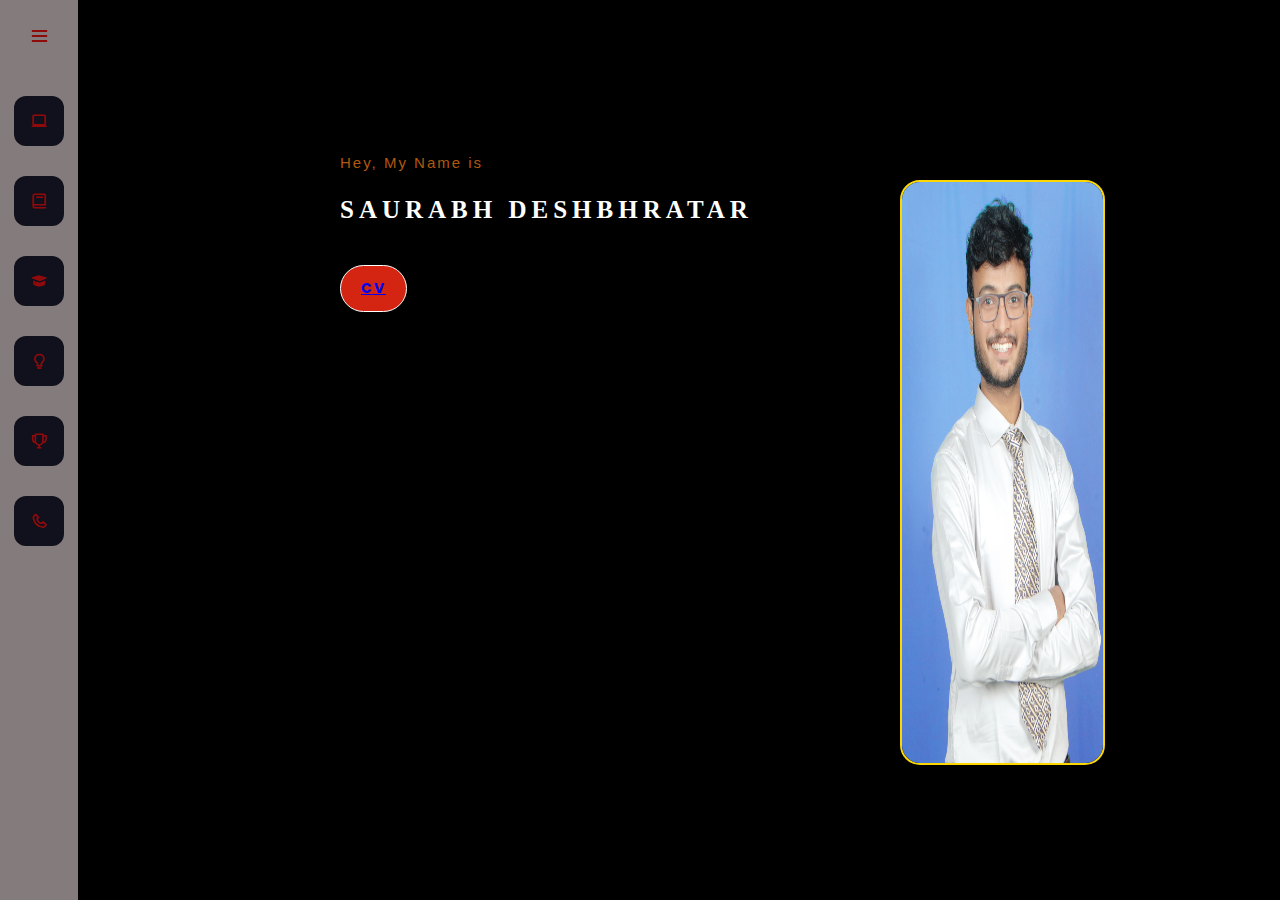
<file: index.html>
<!DOCTYPE html>
<html lang="en">

<head>
  <meta charset="UTF-8">
  <link href="https://unpkg.com/boxicons@2.0.7/css/boxicons.min.css" rel="stylesheet">
  <meta name="viewport" content="width=device-width, initial-scale=1.0">
  <title>Port Folio</title>

</head>

<body>

  <div class="sidebar">
    <div class="logo-details">
      <i class="bx bxs-user" id="user" style="visibility:  hidden;"></i>
      <div class="logo_name">Hello Viewer's<br> </div>
      <i class="bx bx-menu" id="btn"></i>
    </div>
    <ul class="nav-list">
      <li>
        <a href="courses.html">
          <i class="bx bx-laptop"></i>
          <span class="links_name">Courses</span>
        </a>
        <span class="tooltip">Courses</span>
      </li>
      <li>
        <a href="former_edu.html">
          <i class="bx bx-book"></i>
          <span class="links_name">Former Education</span>
        </a>
        <span class="tooltip">Former Education</span>
      </li>

      <li>
        <a href="current_edu.html">
          <i class="bx bxs-graduation"></i>
          <span class="links_name">Current Education</span>
        </a>
        <span class="tooltip">Current Education</span>
      </li>
      <li>
        <a href="project.html">
          <i class="bx bx-bulb"></i>
          <span class="links_name">Projects</span>
        </a>
        <span class="tooltip">Projects</span>
      </li>
      <li>
        <a href="Achievement.html">
          <i class="bx bx-trophy"></i>
          <span class="links_name">Achievments</span>
        </a>
        <span class="tooltip">Achievments</span>
      </li>
      <li>
        <a href="contact1.html">
          <i class="bx bx-phone"></i>
          <span class="links_name">Contact Details</span>
        </a>
        <span class="tooltip">Contact Details</span>
      </li>

      <!-- <li>
        <a onclick="log()" style="cursor: pointer;">
          <i class="bx bx-book"></i>
                    <span class="links_name">Exit</span>
        </a>
        <span class="tooltip">Exit</span>
      </li> -->


    </ul>
  </div>
  <section class="home-section">
    <h2>Hey, My Name is</h2>
    <h1>SAURABH DESHBHRATAR</h1>
    <p></P>
    <button><a href="newResume.pdf">cv</a></button>
    <div class="image">
      <img src="DSC_Portfolio.JPG" alt="" height="1000px" width="500px">
    </div>

  </section>


  <script>
    let sidebar = document.querySelector(".sidebar");
    let closeBtn = document.querySelector("#btn");
    let searchBtn = document.querySelector(".bx-search");

    closeBtn.addEventListener("click", () => {
      sidebar.classList.toggle("open");
      menuBtnChange();
    });

    searchBtn.addEventListener("click", () => {
      sidebar.classList.toggle("open");
      menuBtnChange();
    });


    function menuBtnChange() {
      if (sidebar.classList.contains("open")) {
        closeBtn.classList.replace("bx-menu", "bx-menu-alt-right");
        document.getElementById("user").style.visibility = "visible";
      } else {
        closeBtn.classList.replace("bx-menu-alt-right", "bx-menu");
        document.getElementById("user").style.visibility = "hidden";
      }
    }
    function log() {
      var r = confirm("Are You Sure Want To End Session ?");
      if (r == true) {
        location.replace("#");
      }

    }
  </script>
</body>

</html>

<style>
  @import url('https://fonts.googleapis.com/css2?family=Poppins:wght@200;300;400;500;600;700&display=swap');


  * {

    margin: 0;
    padding: 0;
    box-sizing: border-box;
    font-family: "Poppins", sans-serif;
  }

  .sidebar {
    position: fixed;
    left: 0;
    top: 0;
    height: 100%;
    width: 78px;
    background: rgb(132, 124, 124);
    padding: 6px 14px;
    z-index: 99;
    transition: all 0.5s ease;
  }

  .sidebar.open {
    width: 264px;
  }

  .sidebar .logo-details {
    height: 60px;
    display: flex;
    align-items: center;
    position: relative;
  }


  .home-section h2 {
    padding-top: 150px;
    margin-left: 340px;
    font-size: 15px;
    font-family: 'Raleway', sans-serif;
    font-weight: 100;
    color: rgb(177, 88, 14);
    letter-spacing: 2px;
    line-height: 25px;

  }

  .home-section h1 {
    margin-left: 340px;
    font-size: 25px;
    font-family: 'Baloo Bhai 2', cursive;
    font-weight: 700;
    color: #fff;
    text-transform: uppercase;
    letter-spacing: 5px;
    line-height: 70px;

  }

  .home-section p {

    margin-left: 340px;
    font-size: 15px;
    font-family: 'Raleway', sans-serif;
    font-weight: 100;
    color: #fff;
    letter-spacing: 2px;
    line-height: 25px;

  }

  .home-section button {
    margin-top: 20px;
    margin-left: 340px;
    font-size: 14px;
    font-family: 'Raleway', sans-serif;
    font-weight: 700;
    color: #fff;
    background: none;
    text-transform: uppercase;
    letter-spacing: 2px;
    padding: 12px 20px;
    border: 1px solid #fff;
    border-radius: 40px;
    background-color: rgb(211, 37, 18);
    outline: none;
    cursor: pointer;
    transition: 0.4s;
  }


  .home-section button:hover {
    transform: scale(1.05);
  }


  .sidebar .logo-details .icon {
    opacity: 0;
    transition: all 0.5s ease;
  }

  .sidebar .logo-details .logo_name {
    color: rgb(1, 0, 0);
    font-size: 20px;
    font-weight: 600;
    opacity: 0;
    transition: all 0.5s ease;
  }

  .sidebar.open .logo-details .icon,
  .sidebar.open .logo-details .logo_name {
    opacity: 1;
  }

  .sidebar .logo-details #btn {
    position: absolute;
    top: 50%;
    right: 0;
    transform: translateY(-50%);
    font-size: 22px;
    transition: all 0.4s ease;
    font-size: 23px;
    text-align: center;
    cursor: pointer;
    transition: all 0.5s ease;
  }

  .sidebar.open .logo-details #btn {
    text-align: right;
  }

  .sidebar i {
    color: rgb(143, 10, 10);
    height: 60px;
    min-width: 50px;
    font-size: 28px;
    text-align: center;
    line-height: 60px;
  }

  .sidebar .nav-list {
    margin-top: 20px;
    height: 100%;
  }

  .sidebar li {

    position: relative;
    margin: 30px 0;
    list-style: none;
  }

  .sidebar li .tooltip {

    position: absolute;
    top: -30px;
    left: calc(100% + 15px);
    z-index: 12;
    background: rgb(249, 247, 247);
    box-shadow: 0 5px 10px rgba(0, 0, 0, 0.3);
    padding: 12px 24px;
    border-radius: 4px;
    font-size: 15px;
    font-weight: 400;
    opacity: 0;
    white-space: nowrap;
    pointer-events: none;
    transition: 0s;
  }

  .sidebar li:hover .tooltip {
    opacity: 1;
    pointer-events: auto;
    transition: all 0.4s ease;
    top: 50%;
    transform: translateY(-50%);
  }

  .sidebar.open li .tooltip {
    display: none;
  }

  .sidebar input {
    font-size: 15px;
    color: #FFF;
    font-weight: 400;
    outline: none;
    height: 50px;
    width: 100%;
    width: 50px;
    border: none;
    border-radius: 12px;
    transition: all 0.5s ease;
    background: #02010a;
  }

  .sidebar.open input {
    padding: 0 20px 0 50px;
    width: 100%;
  }

  .sidebar .bx-search {
    position: absolute;
    top: 50%;
    left: 0;
    transform: translateY(-50%);
    font-size: 22px;
    background: #1d1b31;
    color: #FFF;
  }

  .sidebar.open .bx-search:hover {
    background: #1d1b31;
    color: #FFF;
  }


  .sidebar li a {
    display: flex;
    height: 100%;
    width: 100%;
    border-radius: 12px;
    align-items: center;
    text-decoration: none;
    transition: all 0.4s ease;
    background: #11101D;
  }

  .sidebar li a:hover {
    background: rgb(252, 245, 245);
  }

  .image img {
    border: 2px solid gold;
    background-color: red;
    width: 16%;
    height: 65%;
    position: relative;
    left: 900px;
    position: absolute;
    bottom: 135px;
    margin: auto;
    border-radius: 20px;
    border-style: solid;
}


  .sidebar li a .links_name {
    color: rgb(120, 11, 11);
    font-family: 'Lucida Sans', 'Lucida Sans Regular', 'Lucida Grande', 'Lucida Sans Unicode', Geneva, Verdana, sans-serif;
    font: bolder;
    font-size: 15px;
    font-weight: 400;
    white-space: nowrap;
    opacity: 0;
    pointer-events: none;
    transition: 0.4s;
  }

  .sidebar.open li a .links_name {
    opacity: 1;
    pointer-events: auto;
  }

  .sidebar li a:hover .links_name,
  .sidebar li a:hover i {
    transition: all 0.5s ease;

  }

  .sidebar li i {
    height: 50px;
    line-height: 50px;
    font-size: 18px;
    border-radius: 12px;
  }

  .sidebar li img {
    height: 45px;
    width: 45px;
    object-fit: cover;
    border-radius: 6px;
    margin-right: 10px;
  }

  .home-section {
    background-color: #000;
    background-repeat: no-repeat center;
    background-size: cover;
    /* position: relative; */
    /* background: aqua; */
    height: 100vh;
    top: 0;
    left: 80px;

    transition: all 0.5s ease;
    /* z-index: 2; */
  }

  .sidebar.open~.home-section {
    left: 256px;
    width: calc(100%);
  }

  .home-section .text {
    display: inline-block;
    color: #11101d;
    font-size: 50px;
    font-weight: 500;
    margin-top: 200px;
    margin-right: 500px;
  }

  @media (max-width: 420px) {
    .sidebar li .tooltip {
      display: none;
    }
  }
</style>
</file>
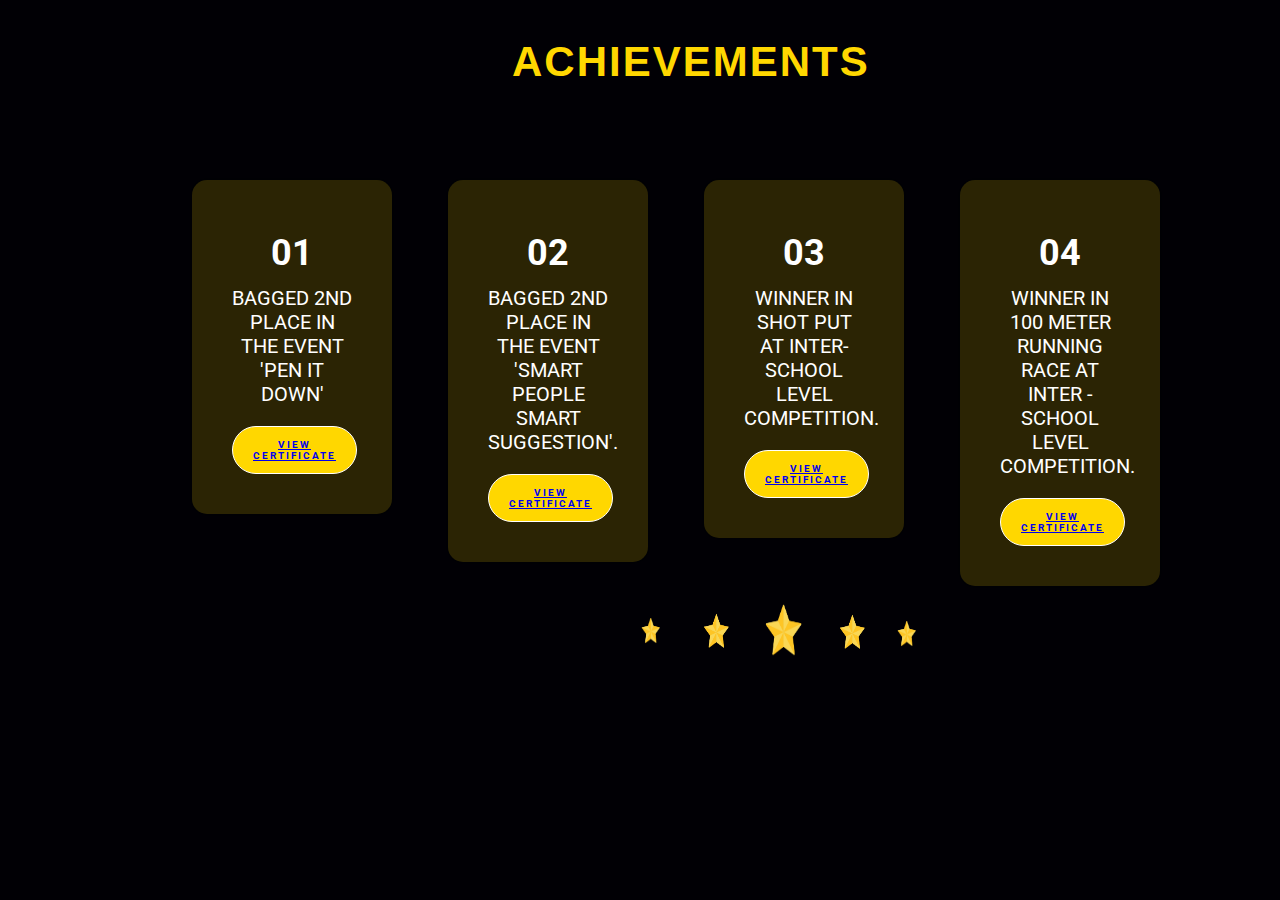
<file: Achievement - Copy.html>
<!DOCTYPE html>
<html>

<head>
	<title>Achievement</title>
	<link rel="stylesheet" type="text/css" href="styles.css">
	<meta name="viewport" content="width=device-width, initial-scale=1.0">
</head>

<body>

	<div class="wrapper">
		<div class="header">
			<h1>Achievements</h1>
		</div>
		<div class="box_wrapper">
			<div class="box_row">
				<div class="box_col box_col_1">

					<div class="box_title">
						<h1>01</h1>
					</div>
					<div class="box_des">
						BAGGED 2ND PLACE IN THE EVENT 'PEN IT
						DOWN'<br>
						<button ><a href="Winning penit down .jpg">View Certificate</a></button>
					</div>
				</div>
				<div class="box_col box_col_2">
					<div class="box_title">
						<h1>02</h1>
					</div>
					<div class="box_des">
						BAGGED 2ND PLACE IN THE EVENT 'SMART
						PEOPLE SMART SUGGESTION'.
						<br>
						<button ><a href="SPSS.jpg">View Certificate</a></button>
					</div>
				</div>
				<div class="box_col box_col_3">
					<div class="box_title">
						<h1>03</h1>
					</div>
					<div class="box_des">
						WINNER IN SHOT PUT AT INTER-SCHOOL LEVEL
						COMPETITION.
						<br>
						<button ><a href="shotput.jpg">View Certificate</a></button>
					</div>
				</div>
				<div class="box_col box_col_4">
					<div class="box_title">
						<h1>04</h1>
					</div>
					<div class="box_des">
						WINNER IN 100 METER RUNNING RACE AT INTER -
						SCHOOL LEVEL COMPETITION.<br>
						<button ><a href="running.jpg">View Certificate</a></button>
					</div>
				</div>
				<div class="image">
					<img src="6.png" alt="">
				</div>
				<div class="image1">
					<img src="6.png" alt="">
				</div>
				<div class="image2">
					<img src="6.png" alt="">
				</div>
				<div class="image3">
					<img src="6.png" alt="">
				</div>
				<div class="image4">
					<img src="6.png" alt="">
				</div>



			</div>
		</div>
	</div>

</body>

</html>
</file>
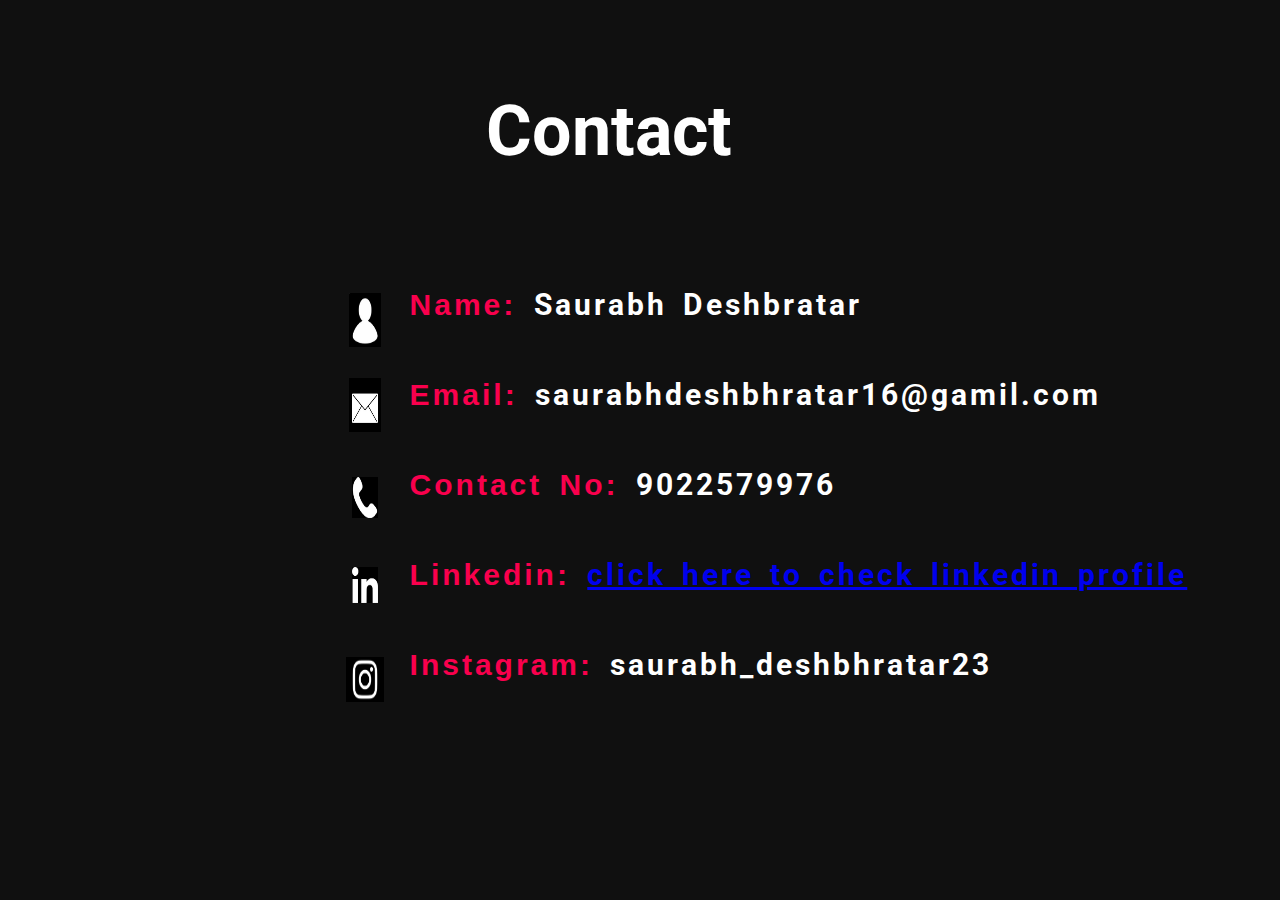
<file: contact1 - Copy.html>
<!DOCTYPE html>
<html>
<head>
	<title>Contact</title>
	<link rel="stylesheet" type="text/css" href="stys.css">
	<meta name="viewport" content="width=device-width, initial-scale=1.0">
</head>
<body>
<section class="contact">
    <div class="contact-form">
        <h1>Contact</h1>
        <div class="header1">
            <h1>Name: <span>Saurabh Deshbratar</span> </h1>
        </div>	
        <div class="header2">
            <h1>Email: <span>saurabhdeshbhratar16@gamil.com</span></h1>
        </div>	
        <div class="header3">
            <h1>Contact No: <span>9022579976</span></h1>
        </div>	
        <div class="header4">
            <h1>Linkedin: <span><a href="https://www.linkedin.com/in/saurabh-deshbhratar-7ab815242/">click here to check linkedin profile</a></span></h1>
        </div>	
        <div class="header5">
            <h1>Instagram: <span>saurabh_deshbhratar23</span></h1>
        </div>
    
        <div class="image">
            <img src="p4.jpg" alt="">
        </div>
        <div class="image1">
            <img src="e3.jpg" alt="">
        </div>
        <div class="image2">
            <img src="p1.png" alt=""> 
        </div>
        <div class="image3">
            <img src="l3.png" alt="">
        </div> 
        <div class="image4">
            <img src="i.png" alt="">
        </div> 
        
    </div>
</section>
</body>
</html>
</file>
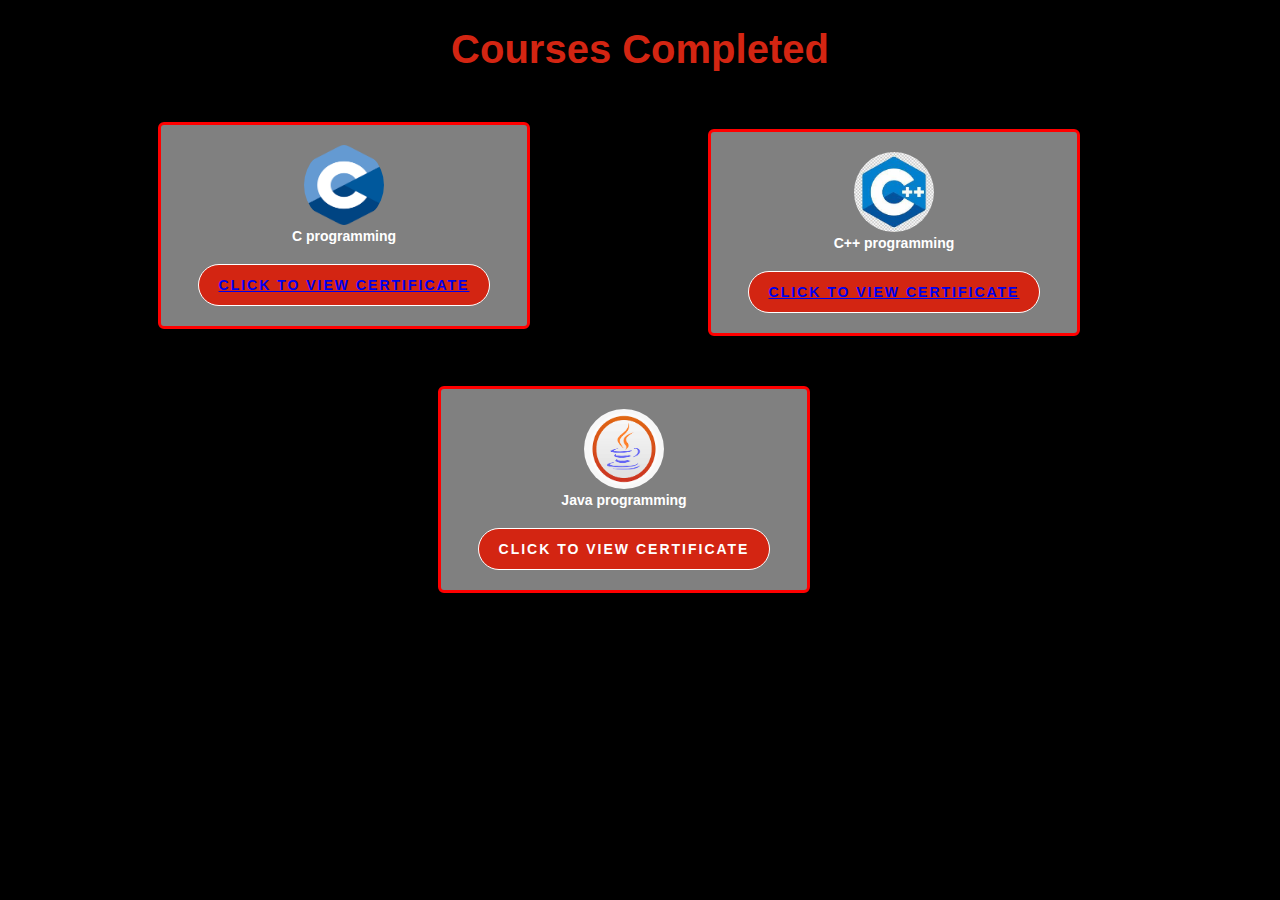
<file: courses - Copy.html>
<!DOCTYPE html>
<html lang="en">

<head>
    <meta charset="UTF-8">
    <meta http-equiv="X-UA-Compatible" content="IE=edge">
    <meta name="viewport" content="width=device-width, initial-scale=1.0">
    <title>Document</title>
</head>

<body class="body">
    <style>
        .courses {
            font-family: 'Poppins', sans-serif;
        }

        .courses {
            color: white;
            background-color: black;

        }

        .courses .title {
            font-family: 'Poppins', sans-serif;
            font-size: 40px;
            text-align: center;
            color: rgb(211, 37, 18);
        }

        .courses .serv-content .card1 {
            border: 3px solid red;
            margin-left: 150px;
            margin-top: 50px;
            width: 25%;
            background: grey;
            text-align: center;
            border-radius: 6px;
            padding: 20px 25px;
            font-size: 14px;
            font-family: 'Raleway', sans-serif;
            font-weight: 700;
        }



        .courses .serv-content .card2 {
            border: 3px solid red;
            margin-left: 700px;
            margin-top: -200px;
            width: 25%;
            background: grey;
            text-align: center;
            border-radius: 6px;
            padding: 20px 25px;
            font-size: 14px;
            font-family: 'Raleway', sans-serif;
            font-weight: 700;
        }

        .courses .serv-content .card3 {
            border: 3px solid red;
            margin-top: 50px;
            margin-left: 430px;
            width: 25%;
            background: grey;
            text-align: center;
            border-radius: 6px;
            padding: 20px 25px;
            font-size: 14px;
            font-family: 'Raleway', sans-serif;
            font-weight: 700;
        }


        .body {
            background-color: black;
        }

        .courses .serv-content .card3 button {
            margin-top: 20px;
            font-size: 14px;
            font-family: 'Raleway', sans-serif;
            font-weight: 700;
            color: #fff;
            background: none;
            text-transform: uppercase;
            letter-spacing: 2px;
            padding: 12px 20px;
            border: 1px solid #fff;
            border-radius: 40px;
            background-color: rgb(211, 37, 18);
            outline: none;
            cursor: pointer;
            transition: 0.4s;
        }

        .courses .serv-content .card1 button {
            margin-top: 20px;
            font-size: 14px;
            font-family: 'Raleway', sans-serif;
            font-weight: 700;
            color: #fff;
            background: none;
            text-transform: uppercase;
            letter-spacing: 2px;
            padding: 12px 20px;
            border: 1px solid #fff;
            border-radius: 40px;
            background-color: rgb(211, 37, 18);
            outline: none;
            cursor: pointer;
            transition: 0.4s;
        }

        .courses .serv-content .card2 button {
            margin-top: 20px;
            font-size: 14px;
            font-family: 'Raleway', sans-serif;
            font-weight: 700;
            color: #fff;
            background: none;
            text-transform: uppercase;
            letter-spacing: 2px;
            padding: 12px 20px;
            border: 1px solid #fff;
            border-radius: 40px;
            background-color: rgb(211, 37, 18);
            outline: none;
            cursor: pointer;
            transition: 0.4s;
        }

        img {
            border-radius: 100px;
        }

        .courses .serv-content .card2 button:hover {
            transform: scale(1.05);
        }

        .courses .serv-content .card3 button:hover {
            transform: scale(1.05);
        }

        .courses .serv-content .card1 button:hover {
            transform: scale(1.05);
        }
    </style>
    <section class="courses">
        <div class="max-width">
            <h1 class="title">Courses Completed</h1>
            <div class="serv-content">
                <div class="card1">
                    <div class="box">
                        <img src="c logo.png" alt="" height="80px" width="80px">
                        <div class="text">C programming</div>
                        <!-- <button>Click to View Certificate</button> -->
                        <button><a href="Gfg c language certificate.jpg">Click to View Certificate</a></button>

                    </div>
                </div>
                <div class="card2">
                    <div class="box">
                        <img src="cpp logo.jpeg" alt="" height="80px" width="80px">
                        <div class="text">C++ programming</div>
                        <button><a href="GFG cplusplus certificate.jpg">Click to view Certificate</a></button>
                        
                    </div>
                </div>
                <div class="card3">
                    <div class="box">
                        <img src="java logo.png" alt="" height="80px" width="80px">
                        <div class="text">Java programming</div>
                        <button>Click to view Certificate</button>
                    </div>
                </div>

            </div>
        </div>

    </section>

</body>

</html>
</file>
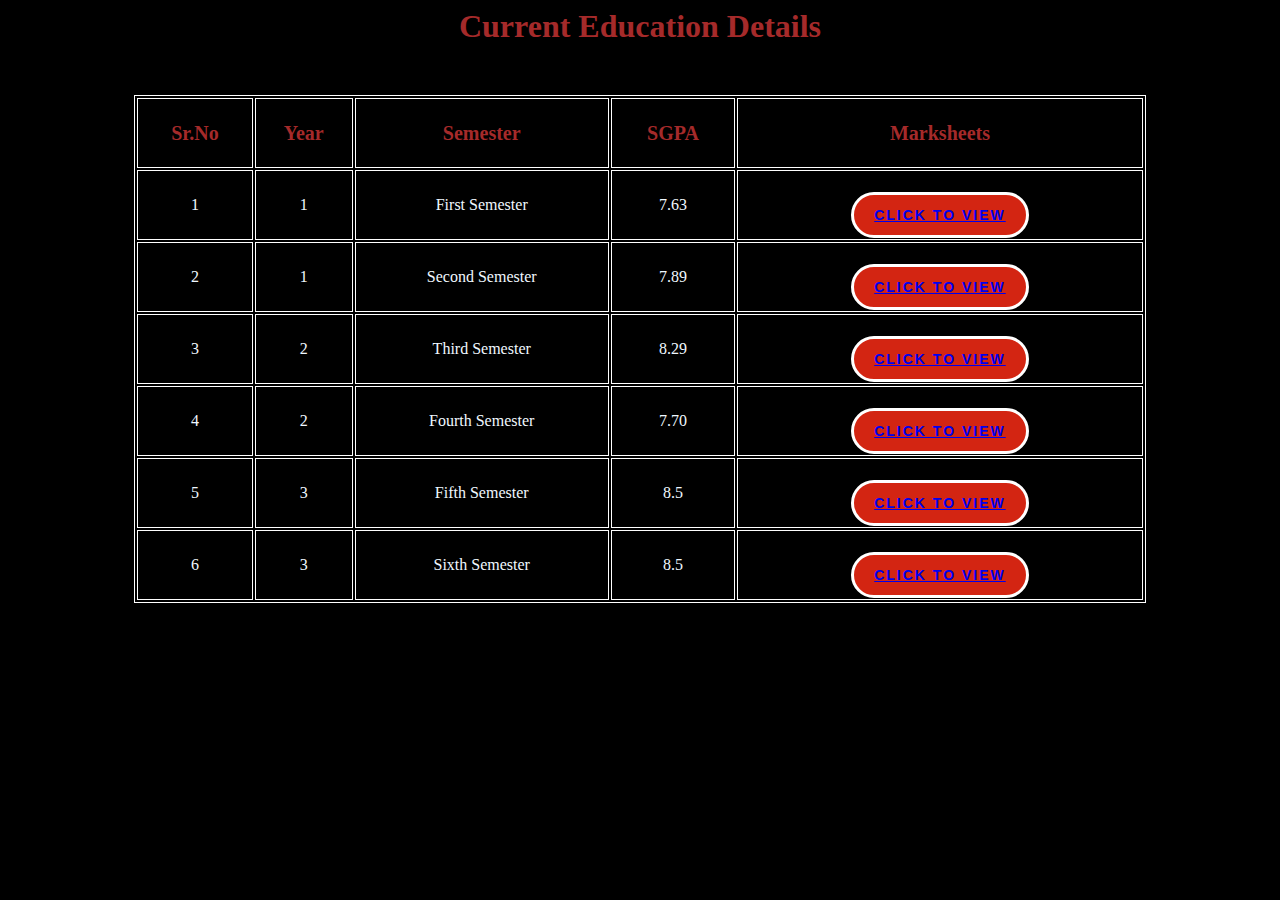
<file: current_edu - Copy.html>
<html>
<title>current_edu</title>

<head>
    <style>
        button {
            margin-top: 20px;
            font-size: 14px;
            font-family: 'Raleway', sans-serif;
            font-weight: 700;
            color: #fff;
            background: none;
            text-transform: uppercase;
            letter-spacing: 2px;
            padding: 12px 20px;
            border: 1px solid #fff;
            border-radius: 40px;
            background-color: rgb(211, 37, 18);
            border: 3px solid white;
            outline: none;
            cursor: pointer;
            transition: 0.4s;
        }

        body {
            background-color: black;
        }

        h1 {
            color: brown;
        }

        th {
            font-size: 20px;
            color: brown;
            text-align: center;
            border: 1px solid white;
            height: 70px;
        }

        table,
        td {
            color: aliceblue;
            text-align: center;
            border: 1px solid white;
            height: 70px;
        }

        table.center {
            margin-top: 50px;
            margin-left: auto;
            margin-right: auto;
            width: 80%;
        }

        p {
            margin-left: 200px;
        }
    </style>
</head>

<body>
    <h1 style="text-align: center;">Current Education Details</h1>

    <table class="center">
        <tr>
            <th>Sr.No</th>
            <th>Year</th>
            <th>Semester</th>
            <th>SGPA</th>
            <th>Marksheets</th>
        </tr>
        <tr>
            <td>1</td>
            <td>1</td>
            <td>First Semester</td>
            <td>7.63</td>
            <td><button class="but"><a href="sem1.jpg">Click to view</a></button></td>
        </tr>
        <tr>
            <td>2</td>
            <td>1</td>
            <td>Second Semester</td>
            <td>7.89</td>
            <td><button class="but"><a href="sem2.jpg">Click to view</a></button></td>
        </tr>
        <tr>
            <td>3</td>
            <td>2</td>
            <td>Third Semester</td>
            <td>8.29</td>
            <td><button><a href="sem3.jpg">Click to view</a></button></td>
        </tr>
        <tr>
            <td>4</td>
            <td>2</td>
            <td>Fourth Semester</td>
            <td>7.70</td>
            <td><button><a href="sem4.jpg">Click to view</a></button></td>
        </tr>
        <tr>
            <td>5</td>
            <td>3</td>
            <td>Fifth Semester</td>
            <td>8.5</td>
            <td><button><a href="sem5.jpg">Click to view</a></button></td>
        </tr>
        <tr>
            <td>6</td>
            <td>3</td>
            <td>Sixth Semester</td>
            <td>8.5</td>
            <td><button><a href="sem6.jpg">Click to view</a></button></td>
        </tr>

    </table>
    <p>
        <!-- <a href="https://www.w3schools.com">Visit W3Schools.com!</a><br>
        <a href="https://www.w3schools.com">Visit W3Schools.com!</a> -->
    </p>
</body>

</html>
</file>
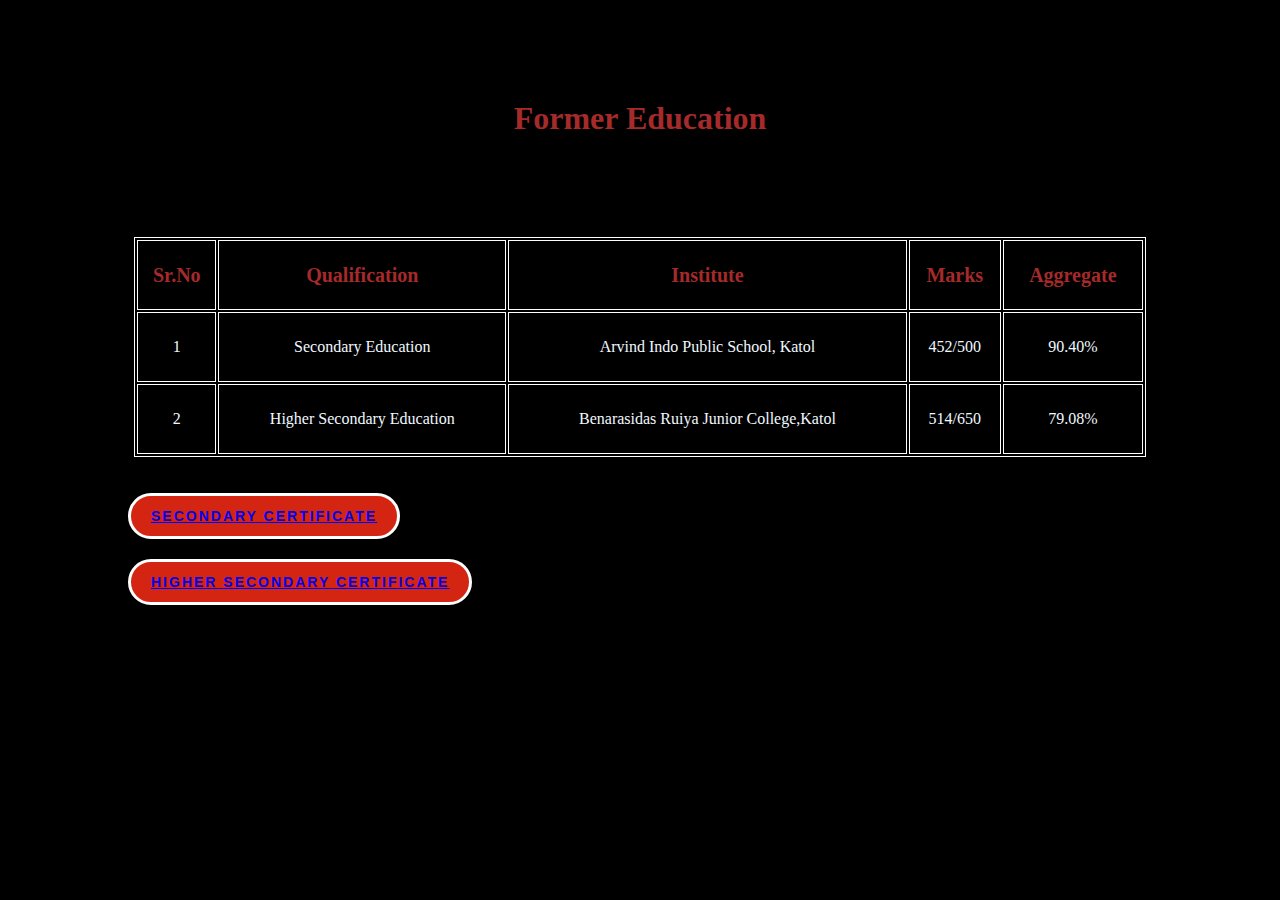
<file: former_edu.html>
<html>

<head>
  <style>
    button {
      margin-top: 20px;
      font-size: 14px;
      font-family: 'Raleway', sans-serif;
      font-weight: 700;
      color: #fff;
      background: none;
      text-transform: uppercase;
      letter-spacing: 2px;
      padding: 12px 20px;
      border: 1px solid #fff;
      border-radius: 40px;
      background-color: rgb(211, 37, 18);
      border: 3px solid white;
      outline: none;
      cursor: pointer;
      transition: 0.4s;
    }

    body {
      background-color: black;
    }

    h1 {
      color: brown;
    }

    th {
      font-size: 20px;
      color: brown;
      text-align: center;
      border: 1px solid white;
      height: 70px;
    }

    table,
    td {
      color: aliceblue;
      text-align: center;
      border: 1px solid white;
      height: 70px;
    }

    table.center {
      margin-top: 30px;
      margin-left: auto;
      margin-right: auto;
      width: 80%;
    }

    button:hover {
      transform: scale(1.05);
    }

    p {
      margin-left: 120px;
    }
  </style>
  </style>
</head>

<body>
  <h1 style="text-align: center; margin: 100px;">Former Education</h1>
  <table class="center">
    <tr>
      <th>Sr.No</th>
      <th>Qualification</th>
      <th>Institute</th>
      <th>Marks</th>
      <th>Aggregate</th>
    </tr>
    <tr>
      <td>1</td>
      <td>Secondary Education</td>
      <td>Arvind Indo Public School, Katol</td>
      <td>452/500</td>
      <td>90.40%</td>
    </tr>
    <tr>
      <td>2</td>
      <td>Higher Secondary Education</td>
      <td>Benarasidas Ruiya Junior College,Katol</td>
      <td>514/650</td>
      <td>79.08%</td>
    </tr>
  </table>
  <p>
    <button><a href="SSC marksheet.pdf">Secondary Certificate</a></button><br>
    <button><a href="HSC marksheet.pdf">Higher Secondary Certificate</a></button>
  </p>
</body>

</html>
</file>
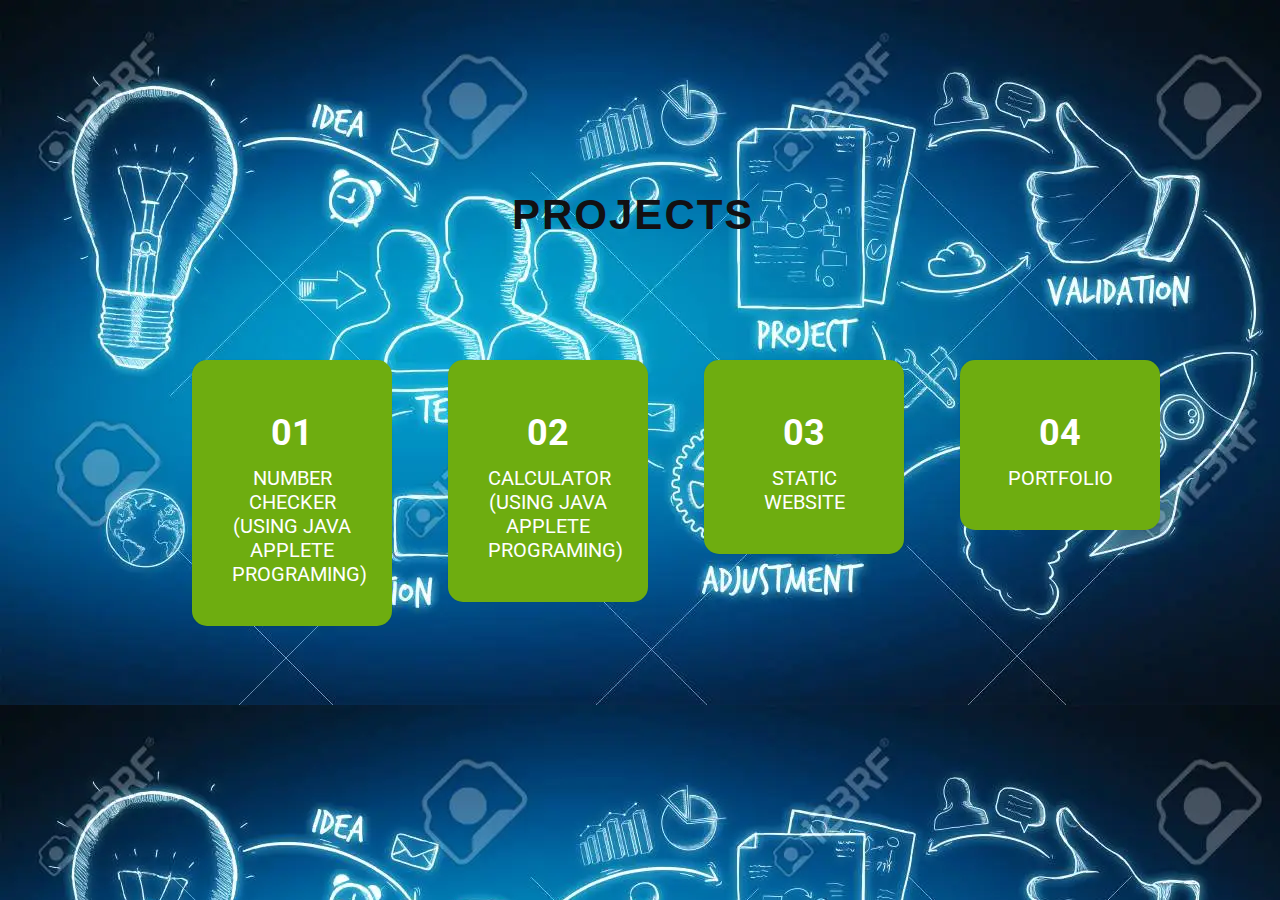
<file: project.html>
<!DOCTYPE html>
<html>

<head>
    <title>Projects</title>
    <meta name="viewport" content="width=device-width, initial-scale=1.0">
</head>

<body>

    <style>
        @import url('https://fonts.googleapis.com/css2?family=Roboto:wght@400;700&display=swap');

        * {
            margin: 0;
            /* padding: 0; */
            box-sizing: border-box;
            font-family: 'Roboto', sans-serif;
        }

        body {
            background-image: url("b1.png");
            /* padding: 50px 30px 0; */
            /* background-repeat: no-repeat; */
            width: 100%;
        }

        .wrapper .header {
            margin-bottom: 30px;
        }

        .wrapper .header h1 {
            position: absolute;
            top: 20%;
            left: 40%;
            font-size: 42px;
            font-family: Verdana, Geneva, Tahoma, sans-serif;
            font-weight: 700;
            color: rgb(19, 16, 18);
            text-transform: uppercase;
            letter-spacing: 2px;
            line-height: 70px;
        }

        .wrapper .box_wrapper {
            display: flex;
            justify-content: center;
        }

        .wrapper .box_row {
            display: flex;
            justify-content: space-between;
            width: 70%;
            height: 70%;
        }

        .wrapper .box_row .box_col {

            margin-right: 15px;
            width: 200px;
            text-align: center;
            padding: 40px;
            border-radius: 15px;
            box-shadow: 0 0 2px rgba(0, 0, 0, 0.1);
            color: #fff;
            font-size: 20px;
        }

        .wrapper .box_row .box_col:last-child {

            margin-right: 0px;
        }

        .wrapper .box_row .box_col.box_col_1 {
            position: absolute;
            top: 40%;
            left: 15%;
            background: rgb(110, 173, 16);
        }

        .wrapper .box_row .box_col.box_col_2 {
            position: absolute;
            top: 40%;
            left: 35%;
            background: rgb(110, 173, 16);

        }

        .wrapper .box_row .box_col.box_col_3 {
            position: absolute;
            top: 40%;
            left: 55%;
            background: rgb(110, 173, 16);
        }

        .wrapper .box_row .box_col.box_col_4 {
            position: absolute;
            top: 40%;
            left: 75%;
            background: rgb(110, 173, 16);
        }

        .wrapper .box_row .box_col .box_title {
            margin: 12px 0;
            font-size: 18px;
            font-weight: 700;

        }


        @media screen and (max-width: 1024px) {
            body {
                padding: 50px 15px 0;
            }

            .wrapper .box_row {
                width: 100%;
            }
        }

        @media screen and (max-width: 767px) {
            .wrapper .box_row {
                flex-direction: column;
            }

            .wrapper .box_row .box_col {
                width: 100%;
                margin: 0;
                margin-bottom: 15px;
            }
        }
    </style>

    <div class="wrapper">
        <div class="header">
            <h1>PROJECTS</h1>
        </div>
        <div class="box_wrapper">
            <div class="box_row">
                <div class="box_col box_col_1">

                    <div class="box_title">
                        <h1>01</h1>
                    </div>
                    <div class="box_des">
                        NUMBER CHECKER
(USING JAVA APPLETE PROGRAMING)

                    </div>
                </div>
                <div class="box_col box_col_2">
                    <div class="box_title">
                        <h1>02</h1>
                    </div>
                    <div class="box_des">
                        CALCULATOR
(USING JAVA APPLETE PROGRAMING)
                    </div>
                </div>
                <div class="box_col box_col_3">
                    <div class="box_title">
                        <h1>03</h1>
                    </div>
                    <div class="box_des">
                        STATIC WEBSITE
                    </div>
                </div>
                <div class="box_col box_col_4">
                    <div class="box_title">
                        <h1>04</h1>
                    </div>
                    <div class="box_des">
                        PORTFOLIO
                    </div>
                </div>

            </div>
        </div>
    </div>

</body>

</html>
</file>
<file: styles.css>
@import url('https://fonts.googleapis.com/css2?family=Roboto:wght@400;700&display=swap');

* {
	margin: 0;
	padding: 0;
	box-sizing: border-box;
	font-family: 'Roboto', sans-serif;
}

body {
	background: #010005;
	padding: 50px 30px 0;
}

.wrapper .header {
	margin-bottom: 30px;
}

.wrapper .header h1 {
	text-align: center;
	position: absolute;
	top: 3%;
	left: 40%;
	font-size: 42px;
	font-family: 'Raleway', sans-serif;
	font-weight: 700;
	color: gold;
	text-transform: uppercase;
	letter-spacing: 2px;
	line-height: 70px;
}

.wrapper .box_wrapper {
	display: flex;
	justify-content: center;
}

.wrapper .box_row {
	display: flex;
	justify-content: space-between;
	width: 70%;
	height: 70%;
}

.wrapper .box_row .box_col {

	margin-right: 15px;
	width: 200px;
	text-align: center;
	padding: 40px;
	border-radius: 15px;
	box-shadow: 0 0 2px rgba(0, 0, 0, 0.1);
	color: #fff;
	font-size: 20px;
}

.wrapper .box_row .box_col:last-child {

	margin-right: 0px;
}

.wrapper .box_row .box_col.box_col_1 {
	position: absolute;
	top: 20%;
	left: 15%;
	background: #2b2404;
}

.wrapper .box_row .box_col.box_col_2 {
	position: absolute;
	top: 20%;
	left: 35%;
	background: #2b2404;
}

.wrapper .box_row .box_col.box_col_3 {
	position: absolute;
	top: 20%;
	left: 55%;
	background: #2b2404;
}

.wrapper .box_row .box_col.box_col_4 {
	position: absolute;
	top: 20%;
	left: 75%;
	background: #2b2404;
}

button {
	margin-top: 20px;
	font-size: 10px;
	font-family: 'Raleway', sans-serif;
	font-weight: 700;
	color: #fff;
	background: none;
	text-transform: uppercase;
	letter-spacing: 2px;
	padding: 12px 20px;
	border: 1px solid #fff;
	border-radius: 40px;
	background-color: gold;
	outline: none;
	cursor: pointer;
	transition: 0.4s;
}

button:hover {
	transform: scale(1.05);
}

.wrapper .box_row .box_col .box_title {
	margin: 12px 0;
	font-size: 18px;
	font-weight: 700;
}

.image {
	flex: 1 1 45rem;
}

.image img {
    top: 603px;
    width: 3%;
    height: 6%;
    position: relative;
    left: 764px;
    position: absolute;
    bottom: 110px;

}

.image1 {
	flex: 1 1 45rem;
}

.image1 img {
    top: 613px;
    width: 2%;
    height: 4%;
    position: relative;
    left: 703px;
    position: absolute;
    bottom: 115px;
}

.image2 {
	flex: 1 1 45rem;
}

.image2 img {
    top: 617px;
    width: 1.5%;
    height: 3%;
    position: relative;
    left: 641px;
    position: absolute;
    bottom: 117px;
}

.image3 {
	flex: 1 1 45rem;
}

.image3 img {
    top: 614px;
    width: 2%;
    height: 4%;
    position: relative;
    left: 839px;
    position: absolute;
    bottom: 115px;
}

.image4 {
	flex: 1 1 45rem;
}

.image4 img {
    top: 620px;
    width: 1.5%;
    height: 3%;
    position: relative;
    left: 897px;
    position: absolute;
    bottom: 117px;
}



@media screen and (max-width: 1024px) {
	body {
		padding: 50px 15px 0;
	}

	.wrapper .box_row {
		width: 100%;
	}
}

@media screen and (max-width: 767px) {
	.wrapper .box_row {
		flex-direction: column;
	}

	.wrapper .box_row .box_col {
		width: 100%;
		margin: 0;
		margin-bottom: 15px;
	}
}
</file>
<file: stys.css>
@import url('https://fonts.googleapis.com/css2?family=Roboto:wght@400;700&display=swap');

*{
	margin: 0;
	padding: 0;
	box-sizing: border-box;
	font-family: 'Roboto', sans-serif;
}
section{
	padding: 40px 15%;
}
.contact{
	background: #101010;
	height: 100%;
	width: 100%;
	min-height: 100vh;
	display: grid;
	align-items: center;
	
}
.contact-form h1{
	position: absolute;
	top: 10%;
    left: 38%;
	font-size: 70px;
	color: #fff;
	margin-bottom: 20px;
}

 .header1 h1{
	position: absolute;
    top:30%;
	left:32%;
    font-size: 30px;
    font-family: 'Raleway',sans-serif;
    font-weight: 700;
    color: #f9004d;
    letter-spacing: 3px;
    line-height: 70px;
    word-spacing: 6px;
}

.header2 h1{
	position: absolute;
    top:40%;
	left:32%;
	font-size: 30px;
    font-family: 'Raleway',sans-serif;
    font-weight: 700;
    color: #f9004d;
    letter-spacing: 3px;
    line-height: 70px;
    word-spacing: 6px;
}
.header3 h1{
	position: absolute;
    top:50%;
	left:32%;
	font-size: 30px;
    font-family: 'Raleway',sans-serif;
    font-weight: 700;
    color: #f9004d;
    letter-spacing: 3px;
    line-height: 70px;
    word-spacing: 6px;
}
.header4 h1{
	position: absolute;
    top:60%;
	left:32%;
	font-size: 30px;
    font-family: 'Raleway',sans-serif;
    font-weight: 700;
    color: #f9004d;
    letter-spacing: 3px;
    line-height: 70px;
    word-spacing: 6px;
}
.header5 h1{
	position: absolute;
    top:70%;
	left:32%;
	font-size: 30px;
    font-family: 'Raleway',sans-serif;
    font-weight: 700;
    color: #f9004d;
    letter-spacing: 3px;
    line-height: 70px;
    word-spacing: 6px;
}
span{
    color:rgb(255, 255, 255) ;
}
.image{
	flex:1 1 45rem;
  }
  
  .image img{
	width: 2.5%;
	height: 6%;
	position: relative;
	left : 27.3%;
    top: 32.5%;
	position: absolute;
	bottom: 360px;
  }
  .image1{
	flex:1 1 45rem;
  }
  
  .image1 img{
	width: 2.5%;
	height: 6%;
	position: relative;
	left :  27.3%;
    top:42%;
	position: absolute;
	bottom: 310px;
  }
  .image2{
	flex:1 1 45rem;
  }
  
  .image2 img{
	width: 2%;
	height: 4.5%;
	position: relative;
	left :   27.5%;
    top:53%;
	position: absolute;
	bottom: 270px;
  }
  .image3{
	flex:1 1 45rem;
  }
  
  .image3 img{
	width: 2%;
	height: 4%;
	position: relative;
	left :  27.5%;
    top: 63%;
	position: absolute;
	bottom: 220px;
  }
  .image4{
	flex:1 1 45rem;
  }
  
  .image4 img{
	width: 3%;
	height: 5%;
	position: relative;
	left :  27%;
    top: 73%;
	position: absolute;
	bottom: 220px;
  }
</file>
